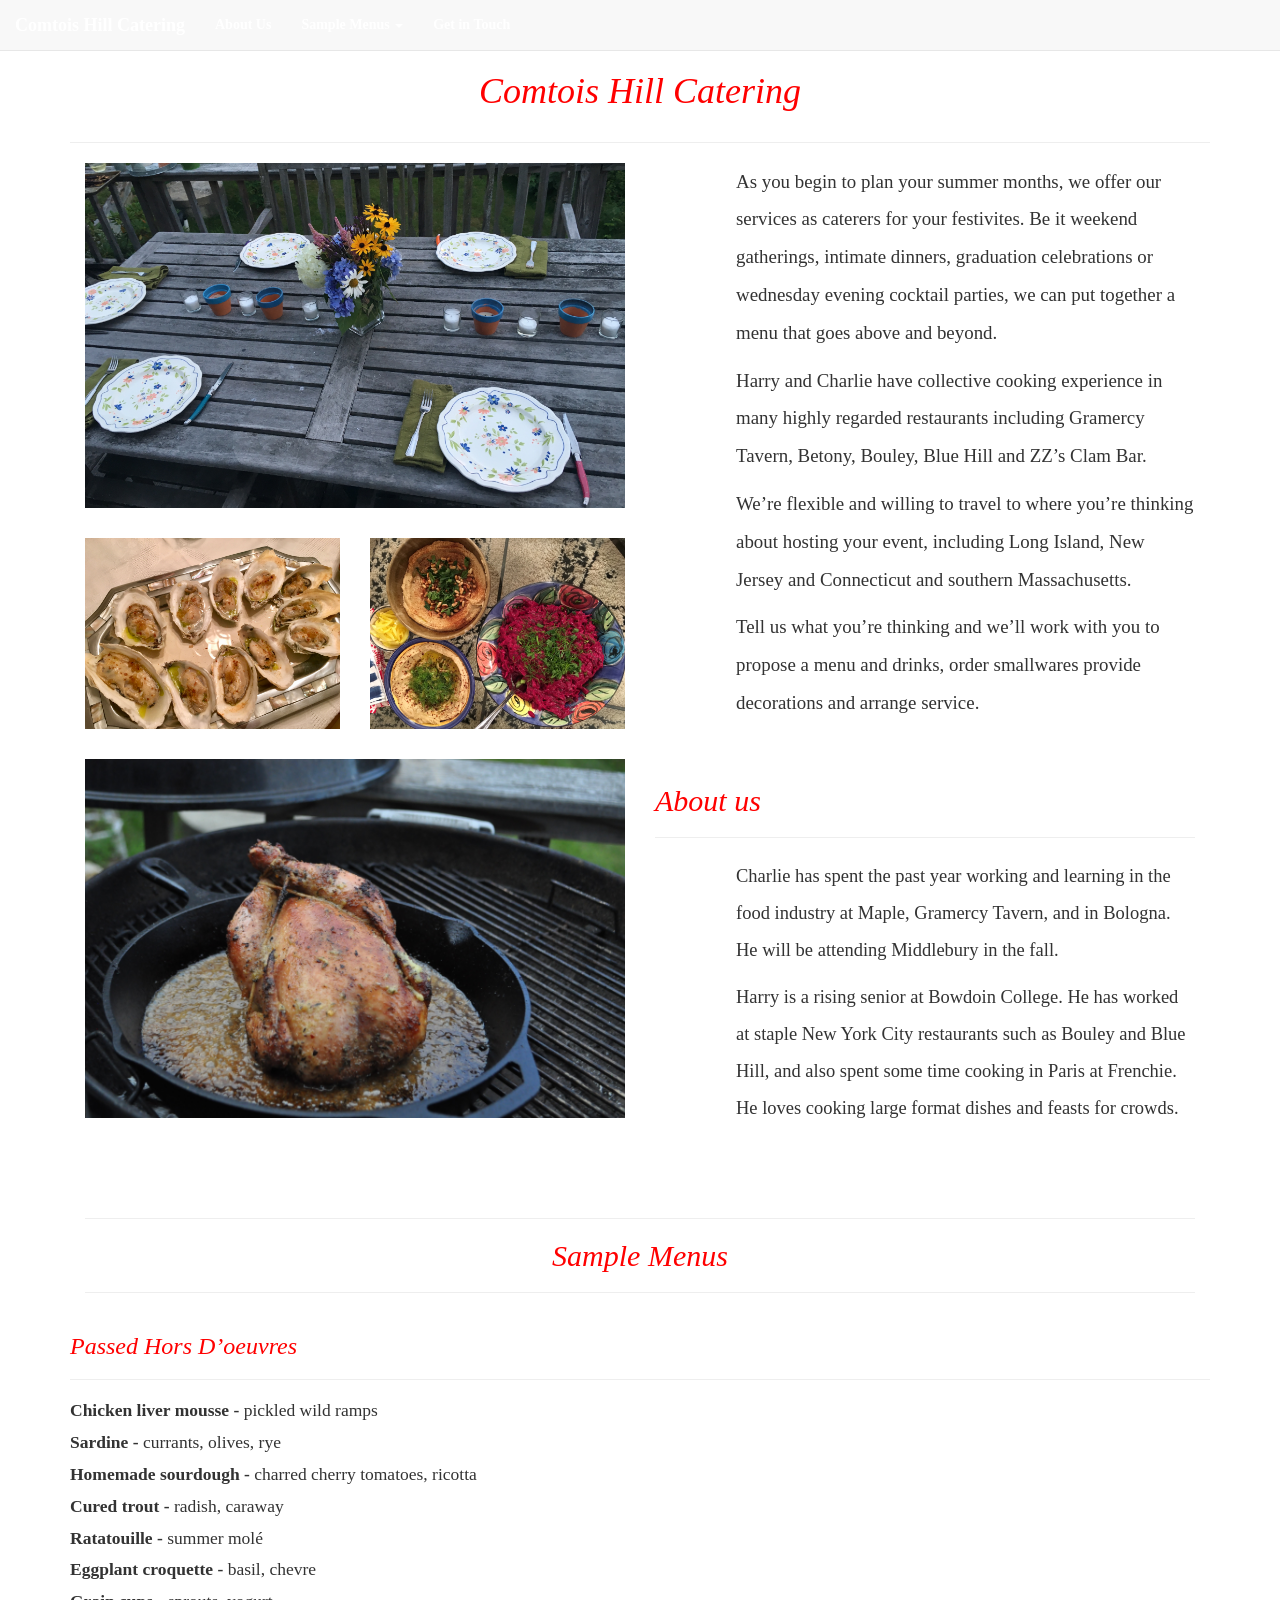
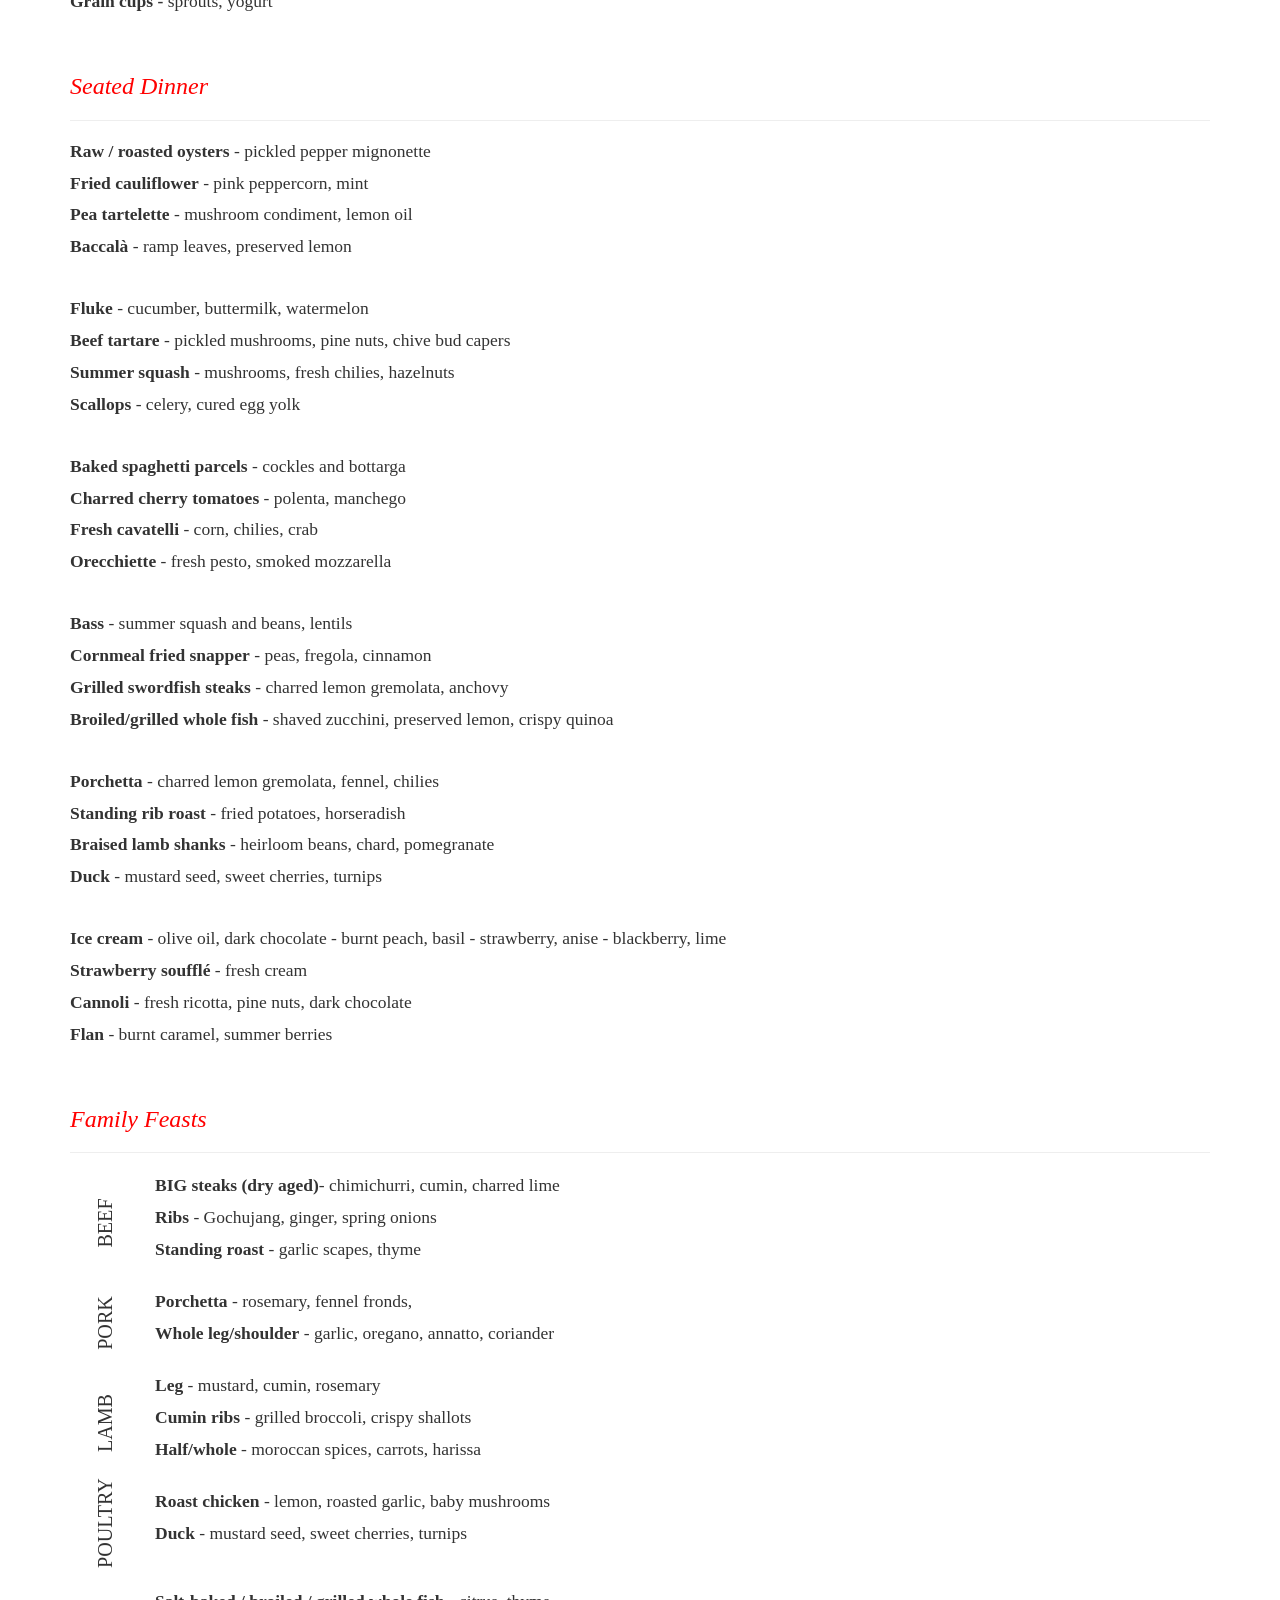
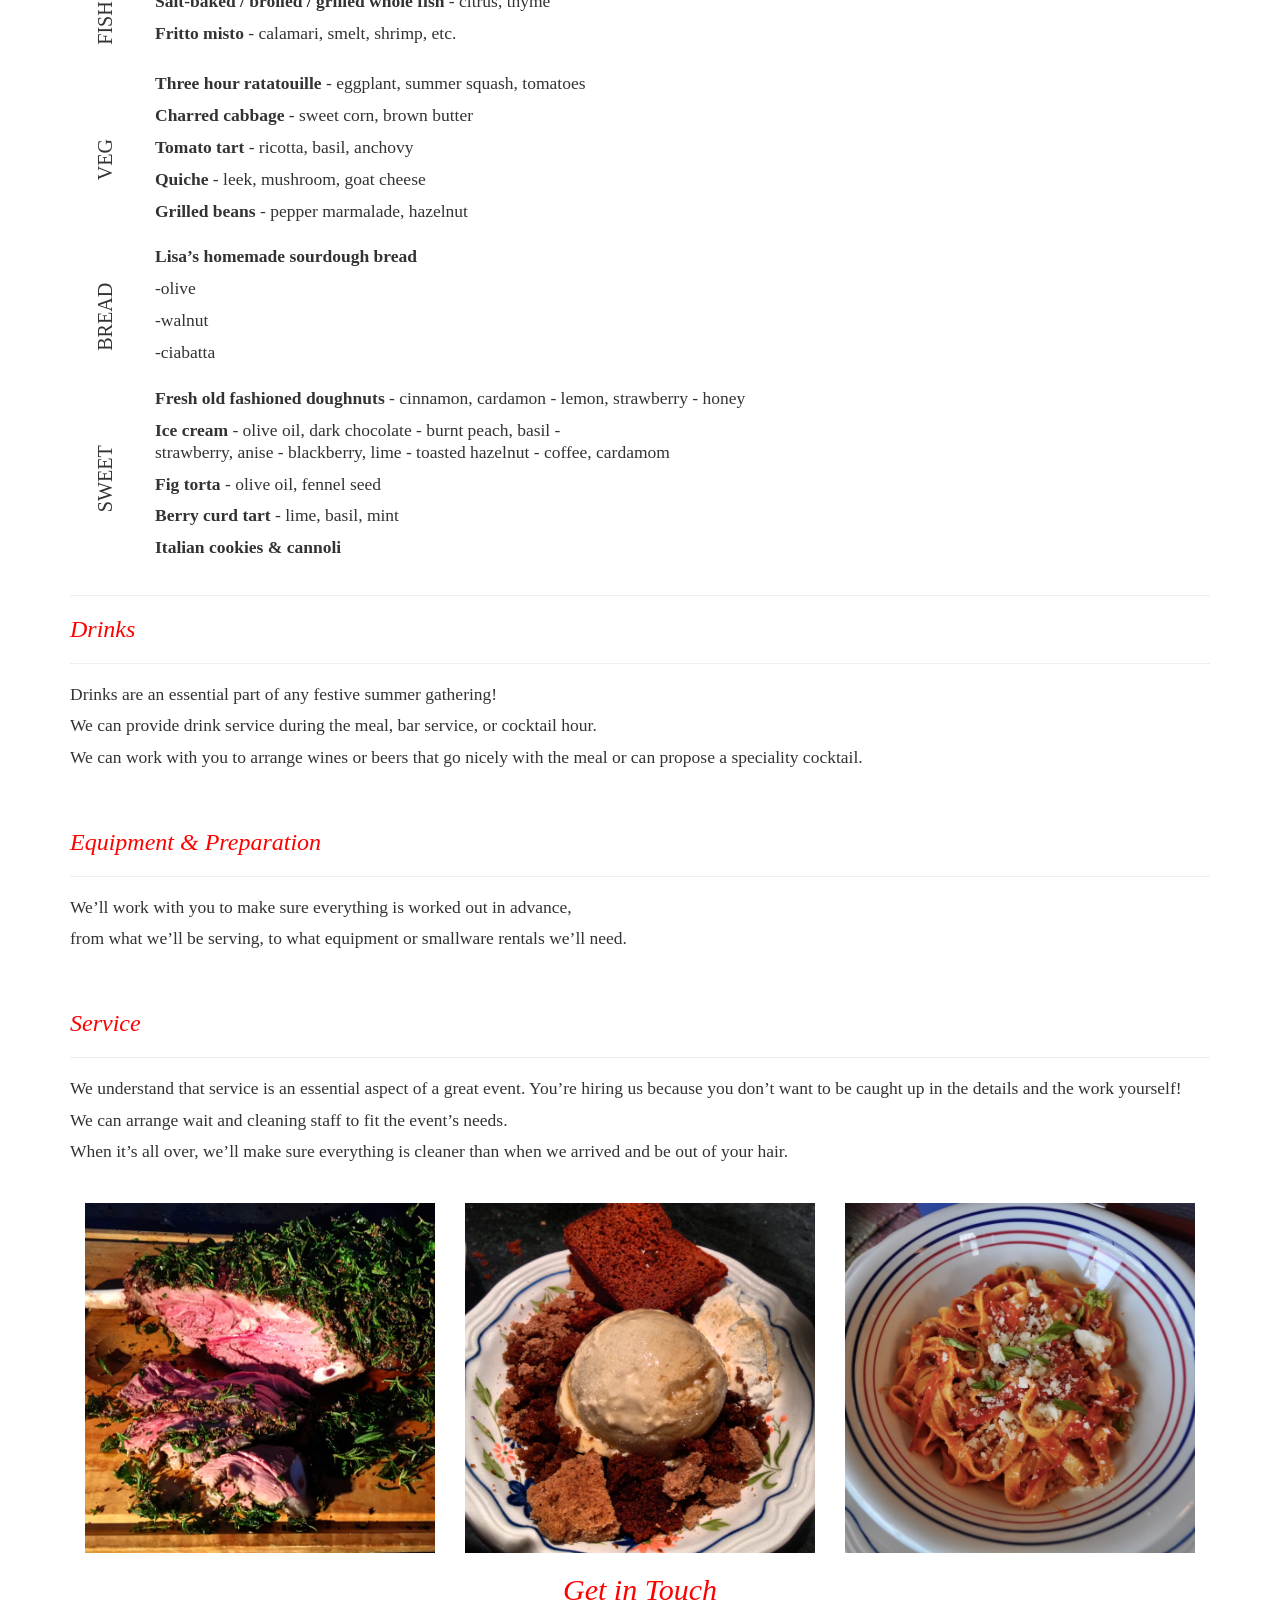
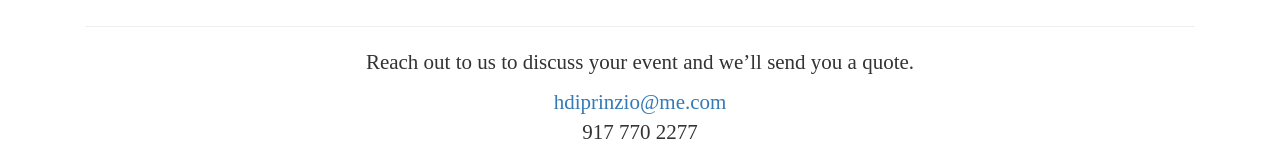
<file: index.html>
<!DOCTYPE html>
<html lang="en">

<head>

    <meta charset="utf-8">
    <meta http-equiv="X-UA-Compatible" content="IE=edge">
    <meta name="viewport" content="width=device-width, initial-scale=1">
    <meta name="description" content="">
    <meta name="author" content="">

    <title>Comtois Hill</title>

    <!-- Bootstrap Core CSS -->
    <link href="css/bootstrap.min.css" rel="stylesheet">

    <!-- Custom CSS -->
    <link href="css/bootstrap.css" rel="stylesheet">
    
    <link href="css/style.css" rel="stylesheet">
    

    <!-- HTML5 Shim and Respond.js IE8 support of HTML5 elements and media queries -->
    <!-- WARNING: Respond.js doesn't work if you view the page via file:// -->
    <!--[if lt IE 9]>
        <script src="https://oss.maxcdn.com/libs/html5shiv/3.7.0/html5shiv.js"></script>
        <script src="https://oss.maxcdn.com/libs/respond.js/1.4.2/respond.min.js"></script>
    <![endif]-->
</head>
<body>
  <!-- Navigation -->
    <nav class="navbar navbar-default navbar-fixed-top" role="navigation">
        <div class="container-fluid">
            <!-- Brand and toggle get grouped for better mobile display -->
            <div class="navbar-header">
                <button type="button" class="navbar-toggle" data-toggle="collapse" data-target="#bs-example-navbar-collapse-1">
                    <span class="sr-only">Toggle navigation</span>
                    <span class="icon-bar"></span>
                    <span class="icon-bar"></span>
                    <span class="icon-bar"></span>
                </button>
                <a id="change" class="navbar-brand" href="#">Comtois Hill Catering</a>
            </div>
            <!-- Collect the nav links, forms, and other content for toggling -->
            
            <div class="collapse navbar-collapse" id="bs-example-navbar-collapse-1">
                <ul class="nav navbar-nav">
                    <li>
                        <a id="change" href="#about">About Us</a>
                    </li>
                    
                    <li class="dropdown">
        				<a id="change" class="dropdown-toggle" data-toggle="dropdown" href="#">Sample Menus
        				<span class="caret"></span></a>
       					 <ul class="dropdown-menu">
        					  <li><a href="#passed">Passed Hor D'oeuvres</a></li>
        					  <li><a href="#seated">Seated Dinners</a></li>
         					  <li><a href="#feasts">Family Feasts</a></li>
        				</ul>
      				</li>
                    
                    <li>
                        <a id="change" href="#contact">Get in Touch</a>
                    </li>
                </ul>
            </div>
            <!-- /.navbar-collapse -->
        </div>
        <!-- /.container -->
    </nav>
    
   
     <!-- Page Content -->
    <div class ="content">
    <div class="container">
   		 
   		 <h1 class="page-header text-center"> Comtois Hill Catering  </h1>
   		 <!--Top Images-->
   		 <div class="col-md-6">
   			<div class="top-image">
   				<img class="img-responsive" src="image/IMG_1804.jpg">
   			</div>	 
   			<div class="row">
   				 <div class="col-md-6">
   					<img class="img-responsive" src="image/IMG_6966.jpg">
   		 		</div>
   		 		 <div class="col-md-6">
   		 			<img class="img-responsive" src="image/IMG_2735.JPG">
   		 		</div>
   		 	</div>
   		 	<div class="set-table">
   		 		<img class="img-responsive" src="image/DSC_0521.jpg">
   		 	</div>
   		 	
   		 </div>
   		
   		 <!--Into Text + About-->
   		 <div class="col-md-6">
   		 	<p class="intro"> As you begin to plan your summer months, we offer our services as caterers for your festivites. Be it weekend gatherings, intimate dinners, graduation celebrations or wednesday evening cocktail parties, we can put together a menu that goes above and beyond.
			</p>
			<p class="intro">Harry and Charlie have collective cooking experience in many highly regarded restaurants including Gramercy Tavern, Betony, Bouley, Blue Hill and ZZ’s Clam Bar.
			</p>
			<p class="intro">We’re flexible and willing to travel to where you’re thinking about hosting your event, including Long Island, New Jersey and Connecticut and southern Massachusetts.
			</p>
			<p class="intro">Tell us what you’re thinking and we’ll work with you to propose a menu and drinks, order smallwares provide decorations and arrange service.</p>
   		 
   		 	<span class="about">
   		 		<h2 id="about">About us</h2>
   		 		<hr>
   		 		<p class="about">
   		 			Charlie has spent the past year working and learning in the food industry at Maple, Gramercy Tavern, and in Bologna. He will be attending Middlebury in the fall.</p>
				<p class="about">	
					Harry is a rising senior at Bowdoin College. He has worked at staple New York City restaurants such as Bouley and Blue Hill, and also spent some time cooking in Paris at Frenchie. He loves cooking large format dishes and feasts for crowds.  
   		 		</p>
   		 	</span>
   		 </div>
   		 
    	<!--Menus-->
    	<div id="sample" class="col-md-12">
    		<div class="head">
    			<hr>
    			<h2>Sample Menus</h2>
    			<hr>
    		</div>
    		<div class="row">
    			<div class="menu-type" id="passed">
    				<h3>Passed Hors D’oeuvres</h3>
    				<hr>
    				<div class="menu-section">
						<p class="menu"><span class="CharOverride-2">Chicken liver mousse -</span><span class="CharOverride-6"> pickled wild ramps </span></p>
						<p class="menu"><span class="CharOverride-2">Sardine - </span><span class="CharOverride-6">currants, olives, rye</span></p>
						<p class="menu"><span class="CharOverride-2">Homemade sourdough -</span><span class="CharOverride-6"> charred cherry tomatoes, ricotta</span></p>
						<p class="menu"><span class="CharOverride-2">Cured trout - </span><span class="CharOverride-6">radish, caraway</span></p>
						<p class="menu"><span class="CharOverride-2">Ratatouille - </span><span class="CharOverride-6">summer molé </span></p>
						<p class="menu"><span class="CharOverride-2">Eggplant croquette - </span><span class="CharOverride-6">basil, chevre</span></p>
						<p class="menu"><span class="CharOverride-2">Grain cups - </span><span class="CharOverride-6">sprouts, yogurt</span></p>
    				</div>
    			</div>
    	
    			<div class="menu-type" id="seated">
    				<h3>Seated Dinner</h3>
    				<hr>
    				<div class="menu-section">
						<p class="menu"><span class="CharOverride-2">Raw / roasted oysters</span> - pickled pepper mignonette</p>
						<p class="menu"><span class="CharOverride-2">Fried cauliflower</span> - pink peppercorn, mint</p>
						<p class="menu"><span class="CharOverride-2">Pea tartelette</span> - mushroom condiment, lemon oil</p>
						<p class="menu"><span class="CharOverride-2">Baccalà</span> - ramp leaves, preserved lemon</p>
					</div>
    				<div class="menu-section">
						<p class="menu"><span class="CharOverride-2">Fluke</span> - cucumber, buttermilk, watermelon</p>
						<p class="menu"><span class="CharOverride-2">Beef tartare</span> - pickled mushrooms, pine nuts, chive bud capers</p>
						<p class="menu"><span class="CharOverride-2">Summer squash</span> - mushrooms, fresh chilies, hazelnuts</p>
						<p class="menu"><span class="CharOverride-2">Scallops</span> - celery, cured egg yolk</p>
					</div>
					<div class="menu-section">
						<p class="menu"><span class="CharOverride-2">Baked spaghetti parcels</span> - cockles and bottarga</p>
						<p class="menu"><span class="CharOverride-2">Charred cherry tomatoes</span> - polenta, manchego</p>
						<p class="menu"><span class="CharOverride-2">Fresh cavatelli</span> - corn, chilies, crab</p>
						<p class="menu"><span class="CharOverride-2">Orecchiette </span>- fresh pesto, smoked mozzarella</p>
					</div>
					<div class="menu-section">
						<p class="menu"><span class="CharOverride-2">Bass</span> - summer squash and beans, lentils</p>
						<p class="menu"><span class="CharOverride-2">Cornmeal fried snapper</span> - peas, fregola, cinnamon</p>
						<p class="menu"><span class="CharOverride-2">Grilled swordfish steaks</span> - charred lemon gremolata, anchovy</p>
						<p class="menu"><span class="CharOverride-2">Broiled/grilled whole fish</span> - shaved zucchini, preserved lemon, crispy quinoa</p>
					</div>
					<div class="menu-section">
						<p class="menu"><span class="CharOverride-2">Porchetta</span> - charred lemon gremolata, fennel, chilies</p>
						<p class="menu"><span class="CharOverride-2">Standing rib roast</span> - fried potatoes, horseradish</p>
						<p class="menu"><span class="CharOverride-2">Braised lamb shanks</span> - heirloom beans, chard, pomegranate</p>
						<p class="menu"><span class="CharOverride-2">Duck</span> - mustard seed, sweet cherries, turnips</p>
					</div>
					<div class="menu-section">
						<p class="menu"><span class="CharOverride-2">Ice cream</span> - olive oil, dark chocolate - burnt peach, basil - strawberry, anise - blackberry, lime</span></p>
						<p class="menu"><span class="CharOverride-2">Strawberry soufflé</span> - fresh cream</p>
						<p class="menu"><span class="CharOverride-2">Cannoli</span> - fresh ricotta, pine nuts, dark chocolate</p>
						<p class="menu"><span class="CharOverride-2">Flan</span> - burnt caramel, summer berries</p>
					</div>
    			
    			</div>
    		
    			<div class="menu-type-feasts" id="feasts">
    				<h3>Family Feasts</h3>
    				<hr>
    				
    				<div class="menu-section-feasts">
    				<div class="row">
    					<table id="test">
    						<body>
    							<tr>
    								<td id="side" class="box_rotate">BEEF</td>
    								<td id="main">
    									<p class="menu"><span class="CharOverride-2">BIG steaks (dry aged)</span>- chimichurri, cumin, charred lime</p>
										<p class="menu"><span class="CharOverride-2">Ribs</span> - Gochujang, ginger, spring onions</p>
										<p class="menu"><span class="CharOverride-2">Standing roast</span> - garlic scapes, thyme</p>
									</td>
    							</tr>
    							
    							<tr>
    								<td id="side" class="box_rotate">PORK</td>
    								<td id="main">
    									<p class="menu"><span class="CharOverride-2">Porchetta</span> - rosemary, fennel fronds,</p>
										<p class="menu"><span class="CharOverride-2">Whole leg/shoulder</span> - garlic, oregano, annatto, coriander</p>
    								</td>
    							</tr>
    							
    							<tr>
    								<td id="side" class="box_rotate">LAMB</td>
    								<td id="main">
    									<p class="menu"><span class="CharOverride-2">Leg</span> - mustard, cumin, rosemary</p>
										<p class="menu"><span class="CharOverride-2">Cumin ribs</span> - grilled broccoli, crispy shallots</p>
										<p class="menu"><span class="CharOverride-2">Half/whole</span> - moroccan spices, carrots, harissa</p>
    								</td>
    							</tr>
    							<tr>
    								<td id="side" class="box_rotate">POULTRY</td>
    								<td id="main">
    									<p class="menu"><span class="CharOverride-2">Roast chicken</span> - lemon, roasted garlic, baby mushrooms</p>
										<p class="menu"><span class="CharOverride-2">Duck</span> - mustard seed, sweet cherries, turnips</p>
    								</td>
    							</tr>
    							<tr>
    								<td id="side" class="box_rotate">FISH</td>
    								<td id="main">
    									<p class="menu"><span class="CharOverride-2">Salt-baked / broiled / grilled  whole fish</span> - citrus, thyme</p>
										<p class="menu"><span class="CharOverride-2">Fritto misto</span> - calamari, smelt, shrimp, etc.</p>
    								</td>
    							</tr>
    							<tr>
    								<td id="side" class="box_rotate">VEG</td>
    								<td id="main">
    									<p class="menu"><span class="CharOverride-2">Three hour ratatouille</span> - eggplant, summer squash, tomatoes</p>
										<p class="menu"><span class="CharOverride-2">Charred cabbage</span> - sweet corn, brown butter</p>
										<p class="menu"><span class="CharOverride-2">Tomato tart</span> - ricotta, basil, anchovy</p>
										<p class="menu"><span class="CharOverride-2">Quiche</span> - leek, mushroom, goat cheese</p>
										<p class="menu"><span class="CharOverride-2">Grilled beans</span> - pepper marmalade, hazelnut</p>
										<br>
									</td>
    							</tr>
    							<tr>
    								<td id="side" class="box_rotate">BREAD</td>
    								<td id="main">
    									<p class="menu"><span class="CharOverride-2">Lisa’s homemade sourdough bread</span></p>
										<p class="menu"><span class="CharOverride-6">-olive</span></p>
										<p class="menu"><span class="CharOverride-6">-walnut</span></p>
										<p class="menu"><span class="CharOverride-6">-ciabatta</span></p>
										<br>
    								</td>
    							</tr>
    							<tr>
    								<td id="side" class="box_rotate">SWEET</td>
    								<td id="main">
    									<p class="menu"><span class="CharOverride-2">Fresh old fashioned doughnuts</span> - cinnamon, cardamon - lemon, strawberry - honey</p>
										<p class="menu"><span class="CharOverride-2">Ice cream</span> - olive oil, dark chocolate - burnt peach, basil -<br /> strawberry, anise - blackberry, lime - toasted hazelnut - coffee, cardamom</p>
										<p class="menu"><span class="CharOverride-2">Fig torta</span> - olive oil, fennel seed</p>
										<p class="menu"><span class="CharOverride-2">Berry curd tart</span>  - lime, basil, mint</p>
										<p class="menu"><span class="CharOverride-2">Italian cookies &amp; cannoli</span></p>
									</td>
    							</tr>
    						</body>
    					</table>
					</div>
					</div>
					<hr>
				
					
				</div>
    
    			<div class="menu-type">
    				<h3>Drinks</h3>
    				<hr>
    				<div class="menu-section">
    					<p class="menu">Drinks are an essential part of any festive summer gathering!</p>
    					<p class="menu">We can provide drink service during the meal, bar service, or cocktail hour.</p>
    					<p class="menu">We can work with you to arrange wines or beers that go nicely with the meal or can propose a speciality cocktail.</p>
    				</div>
    			</div>
    			
    			<div class="menu-type">
    				<h3>Equipment &amp; Preparation</h3>
    				<hr>
    				<div class="menu-section">
    					<p class="menu">We’ll work with you to make sure everything is worked out in advance, </p>
    					<p class="menu">from what we’ll be serving, to what equipment or smallware rentals we’ll need.</p>	
    				</div>
    			</div>
    		
    			<div class="menu-type">
    				<h3>Service</h3>
    				<hr>
    				<div class="menu-section">
    					<p class="menu">We understand that service is an essential aspect of a great event. You’re hiring us because you don’t want to be caught up in the details and the work yourself!</p>
    					<p class="menu">We can arrange wait and cleaning staff to fit the event’s needs.</p>	
    					<p class="menu">When it’s all over, we’ll make sure everything is cleaner than when we arrived and be out of your hair.</p>
    				</div>
    			</div>
    		
    		</div><!--Row-->
	
			<!--Bottom Pictures-->
			<div class="row">
				<div class=col-md-4>
					<img class="img-responsive" src="image/IMG_1823.jpg">
				</div>
				<div class=col-md-4>
					<img class="img-responsive" src="image/IMG_0641.jpg">
				</div>
				<div class=col-md-4>
					<img class="img-responsive" src="image/DSC_0531.jpg">
				</div>
			</div>
			
			<div id="contact" class="contact">
				<h2>Get in Touch</h2>
				<hr>
				
				<p>Reach out to us to discuss your event and we’ll send you a quote.</p>
				<a href="mailto:hdiprinzio@me.com">hdiprinzio@me.com</a>
				<p>917 770 2277</p>
			</div><!--contact-->
	
	
		</div><!--Close col 12-->
	</div><!--container-->
	</div><!--content-->

<!-- jQuery -->
    <script src="js/jquery.js"></script>

    <!-- Bootstrap Core JavaScript -->
    <script src="js/bootstrap.min.js"></script>

</body>




</html>
</file>
<file: css/style.css>
body{
	font-family:"Avenir", sans serif;
}

.page-header{
	margin-top:2em;
	padding-bottom:30px;
}
.navbar-default{
	/*background-color: #022440;*/
}
.intro{
	line-height: 200%;
	margin-left: 15%;
	font-size: 135%;
}
.set-table{
	padding-top:30px;
	padding-bottom:30px;
}
.top-image{
	padding-bottom:30px
}
nav{
	font-weight:bold;
}
#change{
	color: white;
}
h1, h2, h3{
	font-style: italic;
	color: red;
}
.about{
	margin-left: 15%;
	line-height: 200%;
	font-size: 115%;
}
.head{
	text-align: center;
	padding-top: 50px;
}
.menu-section{
	padding-left: 4.25em
	text-indent: -2em;
	font-size: 125%;
	padding-bottom: 30px;
	
}
.CharOverride-2{
	font-weight: bold;
	text-align: justify;
}
.menu{
	line-height: 80%;
}
.vertical{
 	 -webkit-transform: rotate(-90deg);
 	 font-size: 115%;
 	 text-align: left;
}
.col-sm-1{
	transform: translateY(40px);
}

.contact{
	text-align: center;
	font-size: 150%;
}
.menu-section-feasts{
	font-size: 125%;
	line-height: 80%;
	display: inline-block;
}
.box_rotate {
	-webkit-transform: rotate(-90deg);  /* Chrome, Opera 15+, Safari 3.1+ */
          transform: rotate(-90deg);  /* Firefox 16+, IE 10+, Opera */
}
#side{
width: 100px;
vertical-align: middle;
text-align: center;
border-top: hidden;
border-bottom: hidden;
border-right: hidden;
font-size: 115%;
}
#main{
height: 100px;
vertical-align: middle;
border-left: hidden;
border-right: hidden;
border-bottom: hidden;
}
#test p{
line-height: 1.25em;	
}
.menu-type p{
line-height: 1.25em;
}
tr{
	border-bottom: solid;
	border-top: black;
}
</file>
